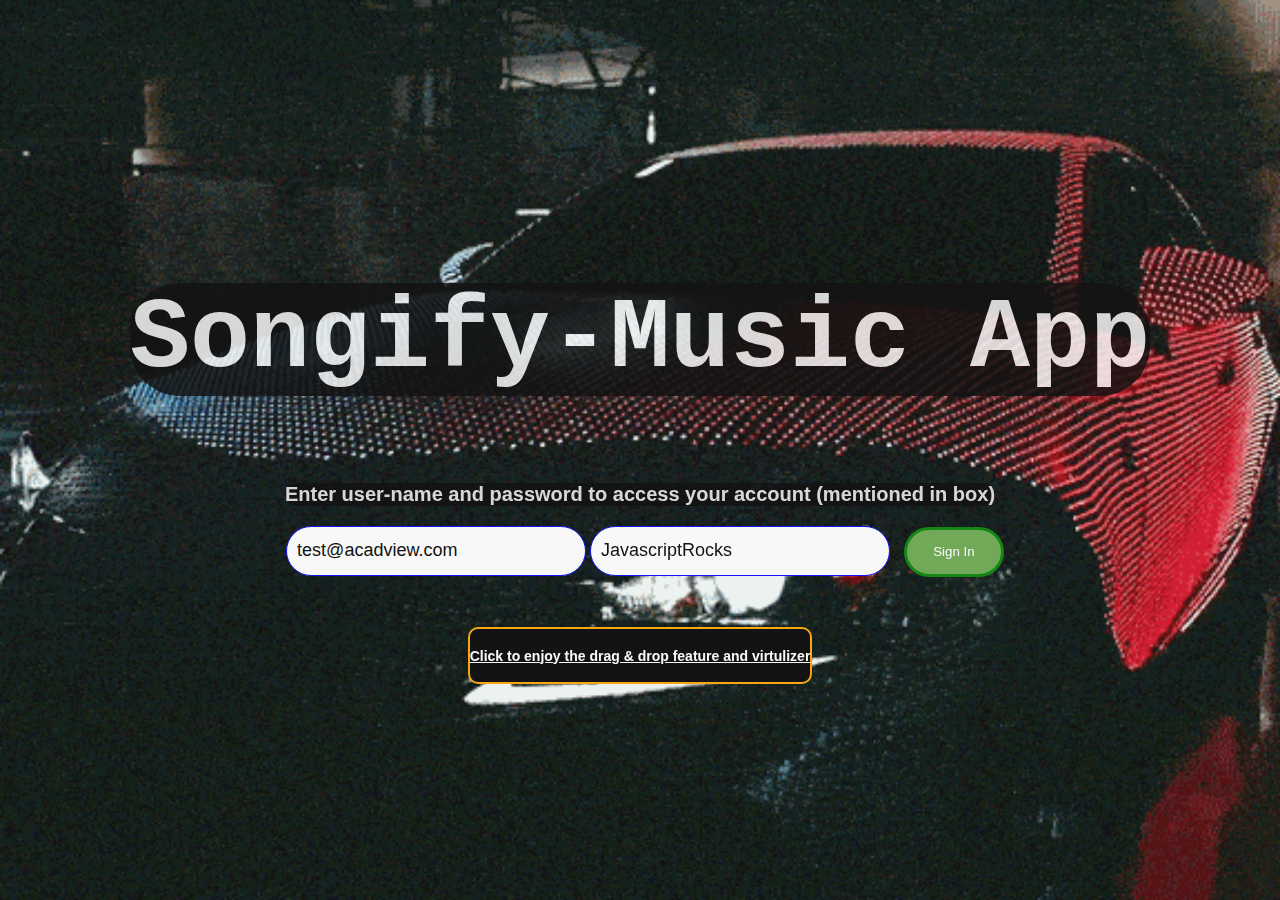
<file: index.html>
<!DOCTYPE html>
<html lang="en">

<head>
    <meta charset="UTF-8">
    <title> Song App</title>
    <link rel="shortcut icon" href="img/head.jpg" type="images/jpg" />
    <link rel="stylesheet" type="text/css" href="font-awesome.css">

    <link rel="stylesheet" type="text/css" href="https://cdn.datatables.net/1.10.15/css/jquery.dataTables.min.css">
    <link rel="stylesheet" type="text/css" href="main.css">

</head>

<body>
    <div class="wrapper">
        <section class="welcome-screen ">
            <h1 style="background-color: black;border-radius: 50px; opacity: 0.85;"> Songify-Music App </h1>
            <h3 style="background-color: black;border-radius: 50px; opacity: 0.85; font-size: 20px;"> Enter user-name and password to access your account (mentioned in box)</h3>
            <!-- <h3 style="background-color: black;border-radius: 50px; opacity: 0.85; font-size: 20px;">**user-name:Anurag , password:1234...wait for page to load...</h3> -->
            <div class="input-wrapper">
                <div style="padding:10px; display: inline;"><input type="text" value="test@acadview.com" id="name-input">
                <input type="text" value="JavascriptRocks" id="pass-input">

                </div>
              
                <button > Sign In </button>
                

            </div>
           <a href="index_virtualizer.html" style="color: white;"> <div style="border-radius: 10px; border: 2px solid orange;margin-top: 50px;background-color: black;"><h4>Click to enjoy the drag & drop feature and virtulizer </h4></div></a>
        </section>
        <div class="main hidden ">
            <header>
               <i class="fa fa-music fa-lg" aria-hidden="true" style="font-size: 50px;color: white;">.Songify
                

               </i>
                <div class="right floated user-name" style="font-size: 20px;">


                 </div>
            </header>
            

            <section class="content">
            <div >
          
          <!-- activate below ones for using carousel also activate the script part present at the last -->
            <img class="slideshow-container mySlides fade" src="img/bad.jpg" style="width:100%;">
             <img class="slideshow-container mySlides fade" src="img/bad1.jpg" style="width:100%;">
            

             <img class="slideshow-container mySlides fade" src="img/hum1.jpg" style="width:100%;">
             <img class="slideshow-container mySlides fade" src="img/hum2.jpg" style="width:100%;">
             

             <img class="slideshow-container mySlides fade" src="img/nash1.jpg" style="width:100%;">
             <!-- <img class="slideshow-container mySlides fade" src="img/nashe2.jpg" style="width:100%">
             <img class="slideshow-container mySlides fade" src="img/nashe3.jpg" style="width:100%"> -->

            
             <img class="slideshow-container mySlides fade" src="img/br2.png" style="width:100%;">
             <img class="slideshow-container mySlides fade" src="img/br3.jpg" style="width:100%;">
            
          </div>

          <div style="text-align:center">
            <span class="dot"></span> 
            <span class="dot"></span> 
            <span class="dot"></span> 

            <span class="dot"></span> 
            <span class="dot"></span> 
            <span class="dot"></span> 

            <span class="dot"></span> 
           

           
          </div>
                <audio src="song.mp3"></audio>
             <table id="songs" >
    <thead class="list-headers">
            <tr><td> Title </td>
            <td > Artist </td>
            <td > Album </td>
            <td > Duration </td>
        </tr></thead>
        <!-- <div class="song-list"> -->
            <tbody>
            <tr class="song" id="song1">
                <td class="song-name"></td>
                <td class="song-artist"></td>
                <td class="song-album"></td>
                <td class="song-length"></td>
            </tr>
            <tr class="song" id="song2">
                <td class="song-name"></td>
                <td class="song-artist"></td>
                <td class="song-album"></td>
                <td class="song-length"></td>
            </tr>
            <tr class="song" id="song3">
                <td class="song-name"></td>
                <td class="song-artist"></td>
                <td class="song-album"></td>
                <td class="song-length"></td>
            </tr>
            <tr class="song" id="song4">
                <td class="song-name"></td>
                <td class="song-artist"></td>
                <td class="song-album"></td>
                <td class="song-length"></td>
            </tr>
        <!-- </div> -->
    </tbody></table>


        <div class="current-song-wrapper">
        <img src="img/song1.jpg" class="current-song-image">
        <div>
        <p class="current-song-name">Tamma Tamma Again</p>
        <p class="current-song-album">Badrinath ki Dulhania</p>
        </div>
        </div>
        


            </section>
            <footer>
                <div class="controls">
                  <div class="player-buttons">
                  <i class="fa fa-random clickable disabled" aria-hidden="true"></i>
                  <i class="fa fa-step-backward clickable" aria-hidden="true"></i>
                  <i class="fa fa-play clickable play-icon" aria-hidden="true"></i>
                  <i class="fa fa-step-forward clickable" aria-hidden="true"></i>
                  <i class="fa fa-repeat disabled clickable" aria-hidden="true"></i>
                  </div>
                    <div class="progress-wrapper">
                        <span class="time-elapsed"> </span>
                        <div class="player-progress">
                            <div class="progress-filled"> </div>
                        </div>
                        <span class="song-duration"></span>
                    </div>
                </div>
            </footer>
        </div>
    </div>
    <script>
   // ENABLE THIS IN CASE YOU WANT TO USE CAROUSEL
var slideIndex = 0;
showSlides();

function showSlides() {
    var i;
    var slides = document.getElementsByClassName("mySlides");
    var dots = document.getElementsByClassName("dot");
    for (i = 0; i < slides.length; i++) {
       slides[i].style.display = "none";  
    }
    slideIndex++;
    if (slideIndex> slides.length) {slideIndex = 1}    
    for (i = 0; i < dots.length; i++) {
        dots[i].className = dots[i].className.replace(" active", "");
    }
    slides[slideIndex-1].style.display = "block";  
    dots[slideIndex-1].className += " active";
    setTimeout(showSlides, 5000); // Change image every 2 seconds
}

</script>
<script type="text/javascript">
	alert("Hang on for a sec. let background load ");
</script>
   <script src="jquery.js">
    </script>
    <script src="https://cdn.datatables.net/1.10.15/js/jquery.dataTables.min.js">
    </script>
    <script src="main.js"></script>
</body>

</html>
</file>
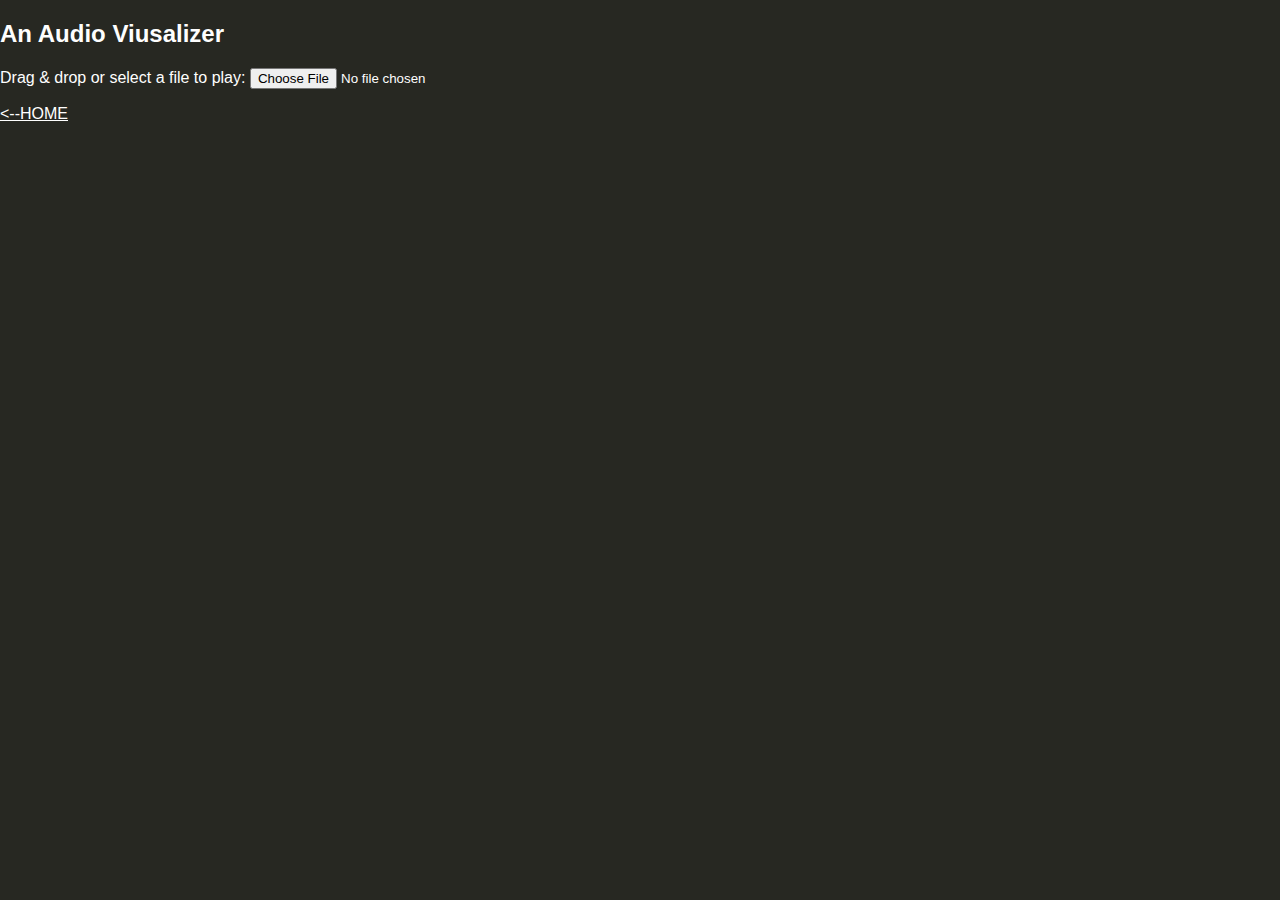
<file: index_virtualizer.html>
<!DOCTYPE html>
<html>
    <head>
        <meta name="description" content="HTML5 Audio Spectrum Visualizer">
        <meta name="viewport" content="width=device-width, initial-scale=1.0">
        <title>Song App</title>
        <link rel="shortcut icon" href="img/head.jpg" type="images/jpg" />
        <link type="text/css" rel="stylesheet" href="style/style.css">
    </head>   
    <body>
        <div id="wrapper">
            <div id="fileWrapper" class="file_wrapper">
                <div id="info">
                <h2> An Audio Viusalizer </h2>
                </div>
                <label for="uploadedFile">Drag & drop or select a file to play:</label>
                <input type="file" id="uploadedFile"></input>
                <p><a href="index.html" style="color: white;"><--HOME</a></p>
            </div>
            <div id="visualizer_wrapper">
                <canvas id='canvas' width="800" height="350"></canvas>
            </div>
        </div>
        
        <script type="text/javascript" src="js/html5_audio_visualizer.js"></script>
    </body>
</html>
</file>
<file: main.css>
*,
*:after,
*:before {
    box-sizing: border-box;
}

html,
body {
    height: 100%;
    width: 100%;
    border: 0;
    margin: 0;
    font-size: 14px;

}

h1 {
    font-size: 100px;
    border: 2px;
    /*margin-top: -50px;*/
    /*font-family: helvetica;*/
    font-family: Courier New;
}

.wrapper {
    height: 100%;
    width: 100%;
    background-color: #BBB;
}

.welcome-screen{
    text-align: center;
    height: 100%;
    width: 100%;
    display: flex;
    flex-direction: column;
    justify-content: center;
    align-items: center;
    background: url("img/front.gif");
    background-size: cover;
    color: white;
     background-position: center;
     font-family: helvetica;
      opacity: .9;
    filter: alpha(opacity=100);
}


input {
    
      border: 0;
      padding: 10px;
      font-size: 18px;
      height: 50px;
      width: 300px;
      border-radius: 30px;
      border: 1.5px solid blue;
    }
 button{
      height: 50px;
      width: 100px;
      border-radius: 30px;
      border: 1.5px solid blue;
    }

.main {
    width: 100%;
    height: 100%;
    display: flex;
    flex-direction: column;
    color: white;
    background-image: url("img/main_back.png"),url("img/tumb.gif");
    
    background-repeat: no-repeat;
    background-size: cover;
    background-position: center;

}

.main header {
    height: 75px;
    background-color: #282828;
    padding: 1rem;
    color: #FFF;
    opacity: 1;
}

.main .content {
    flex:1;
    background-color: #1f1f1f;
    border-radius: 22px;
    background-image: url("img/tumb.gif");
     background-repeat: no-repeat;
    background-size: cover;
    background-position: center;
    opacity: 1;
}

.main footer {
    height: 65px;
    background-color: #282828;
    padding-top: 1rem;
    opacity: 1;
}

.player-buttons {
    display:flex;
    font-size: 1.5rem;
    justify-content: center;
    align-items: center;
}

.hidden {
    display: none;
}

.right.floated {
    float: right;
}

.clickable {
    cursor: pointer;
}

.error {
    border: 3px solid red;
}

.progress-wrapper {
    margin-top: 0.3rem;
    display: flex;
    justify-content: center;
    align-items: center;
}

.progress-wrapper span {
    color: #959595;
}

.player-progress {
    height: 8px;
    width: 700px;
    background-color: #3d3d3d;
    border-radius: 4px;
    margin-right: 6px;
    margin-left: 6px;
}

.progress-filled {
    background-color: #959595;
    height: 8px;
    border-radius: 4px;
    width: 0;

}

.main .content {
    width: 800px;
    margin: 1rem auto;
}

.list-headers {
    padding-bottom: 0.5rem;
    border-bottom: 1px solid rgba(255,255,255,0.5);
}

.list-headers > div {
    width: 150px;
    display: inline-block;
}

.list-headers > div:first-child {
    width: 330px;
}

.list-headers > div:last-child {
    text-align: right;
}

.song-list .song {
    padding-top: 0.5rem;
    padding-bottom: 0.5rem;
    border-bottom: 1px solid rgba(255,255,255,0.5);
    min-height: 30px;
    cursor: pointer;
}

.song > span {
    display: inline-block;
    width: 150px;
    overflow: hidden;
    height: 1rem;
}
.song > span:first-child {
    width: 330px;
}

.song .song-duration {
    text-align: right;
}

.song-list .song:hover {
    background-color: #282828;
    height: 100%;
}


.song-length {
    text-align: right;
}
.play-icon {
color: teal;
}
.content {
    position: relative;
}
.current-song-wrapper {
    position: absolute;
    bottom: 0;
    display: flex;
}

.current-song-image {
    height: 80px;
    width: 100px;
    margin-right: 1rem;

}

.current-song-name {
    font-size: 1.4rem;
    margin-top: 4px;
    margin-bottom: 0;
}

.current-song-album {
    margin-top: 0.4rem;
}
table.dataTable tbody tr {
    background-color: initial;
}
#songs_info {
    display: none;
}

#songs_filter {
    color: transparent;
}
#songs_filter input {
    width: 350px;
    margin-bottom: 0rem;
    font-size: 15px;
    
}
.player-buttons .fa {
    margin-right: 2rem;
}

.fa.disabled {
    color: gray;
}
td:hover{
    font-size: 15px;
    transition: 1s; 

    color: green;
}
/*@media screen and (max-width: 768px){
    .hide{
        display: none;
    }
    .song-artist{
        display: none;
    }
    .song-album{
       display: none;
    }
    .song-length{
        display: none;
    }
    .song-name{
        float: left;
    }
    input[type=search]{
        display: none;
    }
    footer{
        bottom: 0px;
        bottom: fixed;
        
    }
}*/
input{
    outline: none;
}
button{
    outline: none;
    background-color: rgb(105, 167, 78);
    color: white;
    border: 3px solid green;
}

#your_flipping_img{
    background-color:red;
    width:150px;
    height:150px;
}

.animate{
    -webkit-animation: flicking 2s; /* Chrome, Safari, Opera */
    -webkit-animation-iteration-count: infinite;
    animation: flicking 2s infinity;
    animation-iteration-count: infinite;
}

@-webkit-keyframes flicking {
  0%   {opacity:1}
  25%  {opacity:0}
  50%  {opacity:1}
  75%  {opacity:0}
  100% {opacity:1}
}

/* Standard syntax */
@keyframes flicking {
  0%   {opacity:1}
  25%  {opacity:0}
  50%  {opacity:1}
  75%  {opacity:0}
  100% {opacity:1}
}
</file>
<file: style/style.css>
html, body {
    margin: 0;
    font-family: arial, "Microsoft YaHei";
    background-color: #272822;
    color: #FEFEFE;
}
#fileWrapper{
	transition:all 0.5s ease;
}
#fileWrapper:hover{
	opacity: 1!important;
}

#visualizer_wrapper{
	text-align: center;
}
footer{
	position: fixed;
	bottom: 2px;
	color:#aaa;
}
</file>
